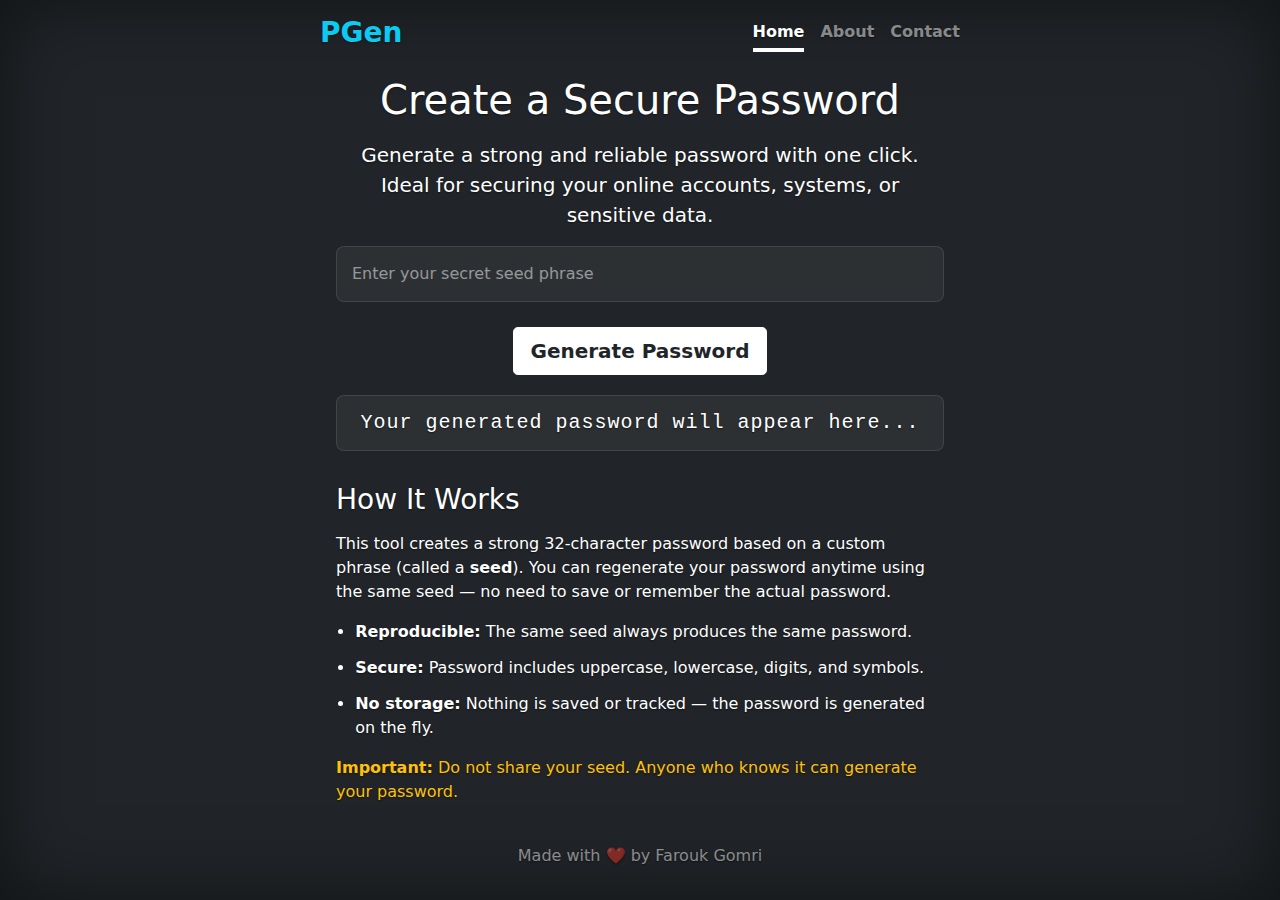
<file: index.html>
<!doctype html>
<html lang="en" class="h-100">
  <head>
    <meta charset="utf-8">
    <meta name="viewport" content="width=device-width, initial-scale=1">
    <meta name="description" content="">
    <meta name="author" content="Farouk Gomri">
    <title>PGen - Password Generator</title>

    <link href="assets/dist/css/bootstrap.min.css" rel="stylesheet">

    <link href="assets/css/style.css" rel="stylesheet">

    <script src="assets/js/script.js"></script>
  </head>
  <body class="d-flex h-100 text-center text-white bg-dark">
    <div class="cover-container d-flex w-100 h-100 p-3 mx-auto flex-column">
    <header class="mb-auto">
        <div>
        <h3 class="float-md-start mb-0 text-info fw-bold">PGen</h3>
        <nav class="nav nav-masthead justify-content-center float-md-end">
            <a class="nav-link active" aria-current="page" href="#">Home</a>
            <a class="nav-link" href="about.html">About</a>
            <a class="nav-link" href="contact.html">Contact</a>
        </nav>
        </div>
    </header>

    <main class="px-3">
        <h1 class="mb-3">Create a Secure Password</h1>
        <p class="lead">Generate a strong and reliable password with one click. Ideal for securing your online accounts, systems, or sensitive data.</p>

        <div class="seed-container">
        <input 
          type="password" 
          id="seedInput" 
          class="seed-input" 
          placeholder="Enter your secret seed phrase"
        >
      </div>

        <div>
            <button class="btn btn-lg btn-secondary fw-bold border-white bg-white text-dark" onclick="GeneratePassword()">Generate Password</button>
            <div id="passwordResult" class="password-box" onclick="CopyToClipboard()">Your generated password will appear here...</div>
        </div>

        <div class="text-start">
            <h2>How It Works</h2>
            <p>This tool creates a strong 32-character password based on a custom phrase (called a <strong>seed</strong>). You can regenerate your password anytime using the same seed — no need to save or remember the actual password.</p>

            <ul>
            <li><strong>Reproducible:</strong> The same seed always produces the same password.</li>
            <li><strong>Secure:</strong> Password includes uppercase, lowercase, digits, and symbols.</li>
            <li><strong>No storage:</strong> Nothing is saved or tracked — the password is generated on the fly.</li>
            </ul>

            <p class="text-warning"><strong>Important:</strong> Do not share your seed. Anyone who knows it can generate your password.</p>
        </div>
    </main>
    <footer class="mt-auto text-white-50">
            <p>Made with ❤️ by Farouk Gomri</p>
    </footer>
    </div>
  </body>
</html>
</file>
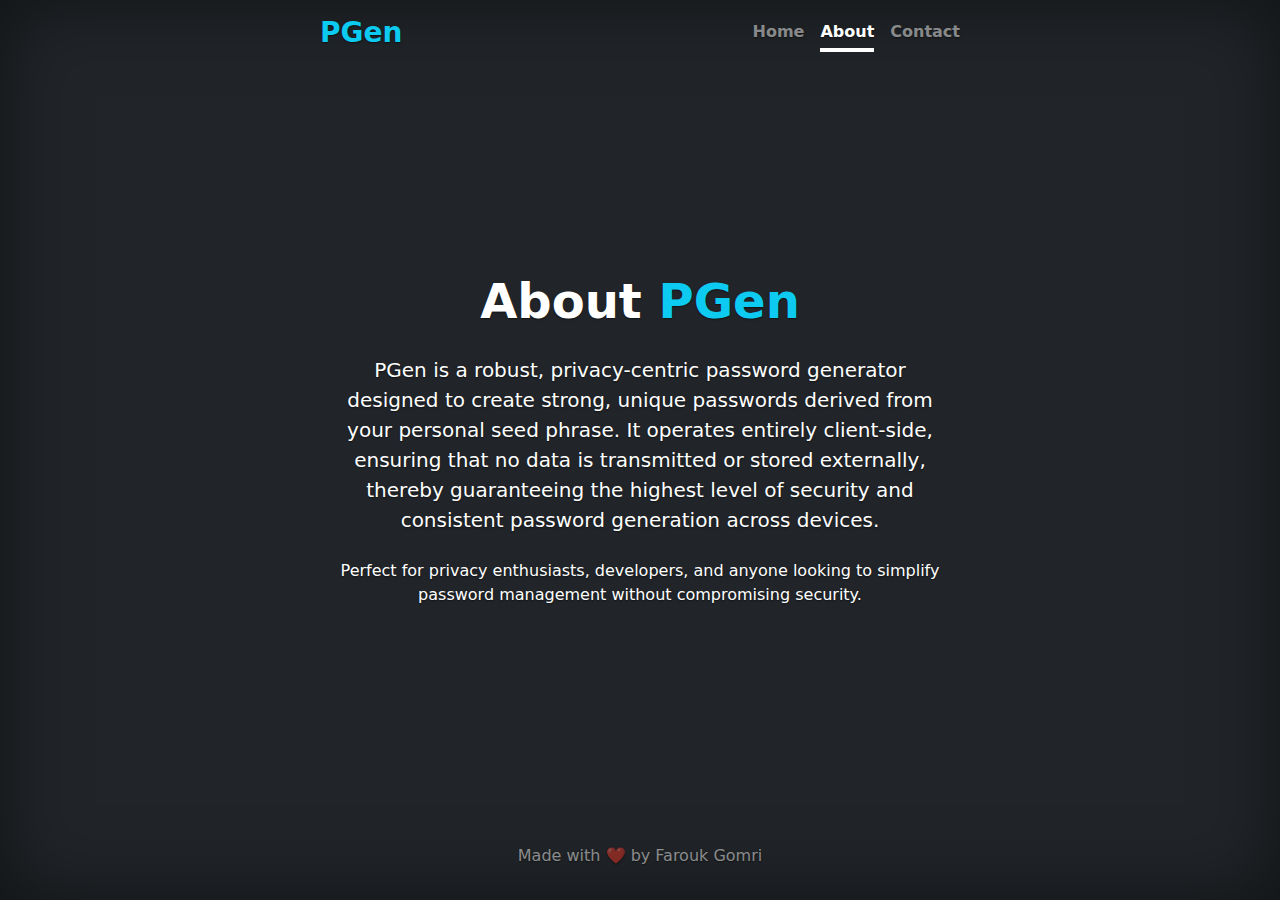
<file: about.html>
<!doctype html>
<html lang="en" class="h-100">
  <head>
    <meta charset="utf-8">
    <meta name="viewport" content="width=device-width, initial-scale=1">
    <title>About - PGen</title>
    <link href="assets/dist/css/bootstrap.min.css" rel="stylesheet">
    <link href="https://cdn.jsdelivr.net/npm/bootstrap-icons@1.10.5/font/bootstrap-icons.css" rel="stylesheet">
    <link href="assets/css/style.css" rel="stylesheet">
  </head>
  <body class="d-flex h-100 text-center text-white bg-dark">
    <div class="cover-container d-flex w-100 h-100 p-3 mx-auto flex-column">
      <header class="mb-auto">
        <div>
        <h3 class="float-md-start mb-0 text-info fw-bold">PGen</h3>
        <nav class="nav nav-masthead justify-content-center float-md-end">
            <a class="nav-link"href="index.html">Home</a>
            <a class="nav-link  active" href="#">About</a>
            <a class="nav-link" href="contact.html">Contact</a>
        </nav>
        </div>
    </header>
    <main class="px-3">
        <h1 class="display-5 fw-bold mb-4">About <span class="text-info">PGen</span></h1>
        <p class="lead mb-4">
          PGen is a robust, privacy-centric password generator designed to create strong, unique passwords derived from your personal seed phrase. It operates entirely client-side, ensuring that no data is transmitted or stored externally, thereby guaranteeing the highest level of security and consistent password generation across devices.
        </p>
        <p class="mb-3">
          Perfect for privacy enthusiasts, developers, and anyone looking to simplify password management without compromising security.
        </p>
    </main>
    <footer class="mt-auto text-white-50">
        <p>Made with ❤️ by Farouk Gomri</p>
    </footer>
    </div>
  </body>
</html>
</file>
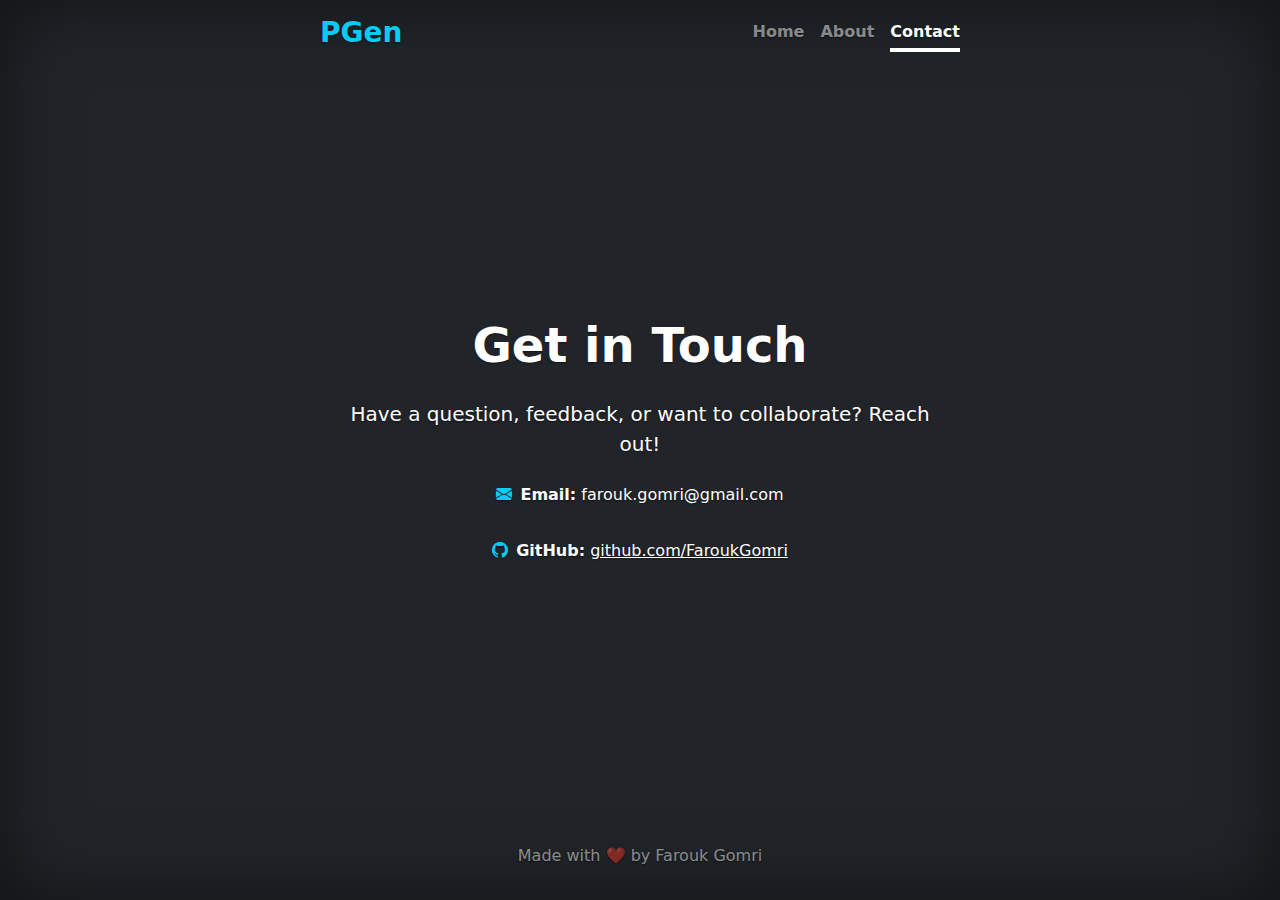
<file: contact.html>
<!doctype html>
<html lang="en" class="h-100">
  <head>
    <meta charset="utf-8">
    <meta name="viewport" content="width=device-width, initial-scale=1">
    <title>Contact - PGen</title>
    <link href="assets/dist/css/bootstrap.min.css" rel="stylesheet">
    <link href="https://cdn.jsdelivr.net/npm/bootstrap-icons@1.10.5/font/bootstrap-icons.css" rel="stylesheet">
    <link href="assets/css/style.css" rel="stylesheet">
  </head>
  <body class="d-flex h-100 text-center text-white bg-dark">
    <div class="cover-container d-flex w-100 h-100 p-3 mx-auto flex-column">
      <header class="mb-auto">
        <div>
        <h3 class="float-md-start mb-0 text-info fw-bold">PGen</h3>
        <nav class="nav nav-masthead justify-content-center float-md-end">
            <a class="nav-link" href="index.html">Home</a>
            <a class="nav-link" href="about.html">About</a>
            <a class="nav-link  active" href="#">Contact</a>
        </nav>
        </div>
    </header>

      <main class="px-3">
        <h1 class="display-5 fw-bold mb-4">Get in Touch</h1>
        <p class="lead mb-4">Have a question, feedback, or want to collaborate? Reach out!</p>

        <div class="d-flex flex-column align-items-center gap-3">
          <p><i class="bi bi-envelope-fill me-2 text-info"></i><strong>Email:</strong> farouk.gomri@gmail.com</p>
          <p><i class="bi bi-github me-2 text-info"></i><strong>GitHub:</strong> <a href="https://github.com/FaroukGomri" class="text-white text-decoration-underline" target="_blank">github.com/FaroukGomri</a></p>
         </div>
      </main>

      <footer class="mt-auto text-white-50">
        <p>Made with ❤️ by Farouk Gomri</p>
      </footer>
    </div>
  </body>
</html>
</file>
<file: assets/css/style.css>
/* Default Button Override */
.btn-secondary,
.btn-secondary:hover,
.btn-secondary:focus {
  color: #333;
  text-shadow: none;
}

/* Body Background */
body {
  text-shadow: 0 .05rem .1rem rgba(0, 0, 0, .5);
  box-shadow: inset 0 0 5rem rgba(0, 0, 0, .5);
}

/* Layout */
.cover-container {
  max-width: 42em;
}

/* Navigation */
.nav-masthead .nav-link {
  padding: .25rem 0;
  font-weight: 700;
  color: rgba(255, 255, 255, .5);
  background-color: transparent;
  border-bottom: .25rem solid transparent;
}

.nav-masthead .nav-link:hover,
.nav-masthead .nav-link:focus {
  border-bottom-color: rgba(255, 255, 255, .25);
}

.nav-masthead .nav-link + .nav-link {
  margin-left: 1rem;
}

.nav-masthead .active {
  color: #fff;
  border-bottom-color: #fff;
}

/* Password Box Styling */
.password-box {
  font-size: 1.25rem;
  word-break: break-all;
  background-color: rgba(255, 255, 255, 0.05);
  border: 1px solid rgba(255, 255, 255, 0.1);
  padding: 12px 16px;
  border-radius: 8px;
  color: #ffffff;
  margin-top: 20px;
  font-family: 'Courier New', Courier, monospace;
  letter-spacing: 1px;
}

/* Seed Input Styling */
    .seed-container {
      position: relative;
      margin-bottom: 25px;
    }

    .seed-input {
      background-color: rgba(255, 255, 255, 0.05);
      border: 1px solid rgba(255, 255, 255, 0.1);
      color: white;
      padding: 15px 50px 15px 15px;
      border-radius: 8px;
      font-size: 1rem;
      width: 100%;
      transition: all 0.3s ease;
    }

    .seed-input::placeholder {
      color: rgba(255, 255, 255, 0.5);
    }

    .seed-input:focus {
      background-color: rgba(255, 255, 255, 0.1);
      border-color: rgba(255, 255, 255, 0.3);
      color: white;
      outline: none;
      box-shadow: 0 0 0 3px rgba(66, 153, 225, 0.3);
    }

/* How It Works Section */
.text-start h2 {
  font-size: 1.75rem;
  margin-bottom: 1rem;
  margin-top: 2rem;
}

.text-start ul {
  padding-left: 1.2rem;
}

.text-start li {
  margin-bottom: 0.75rem;
}

.text-warning {
  color: #ffc107 !important;
}
</file>
